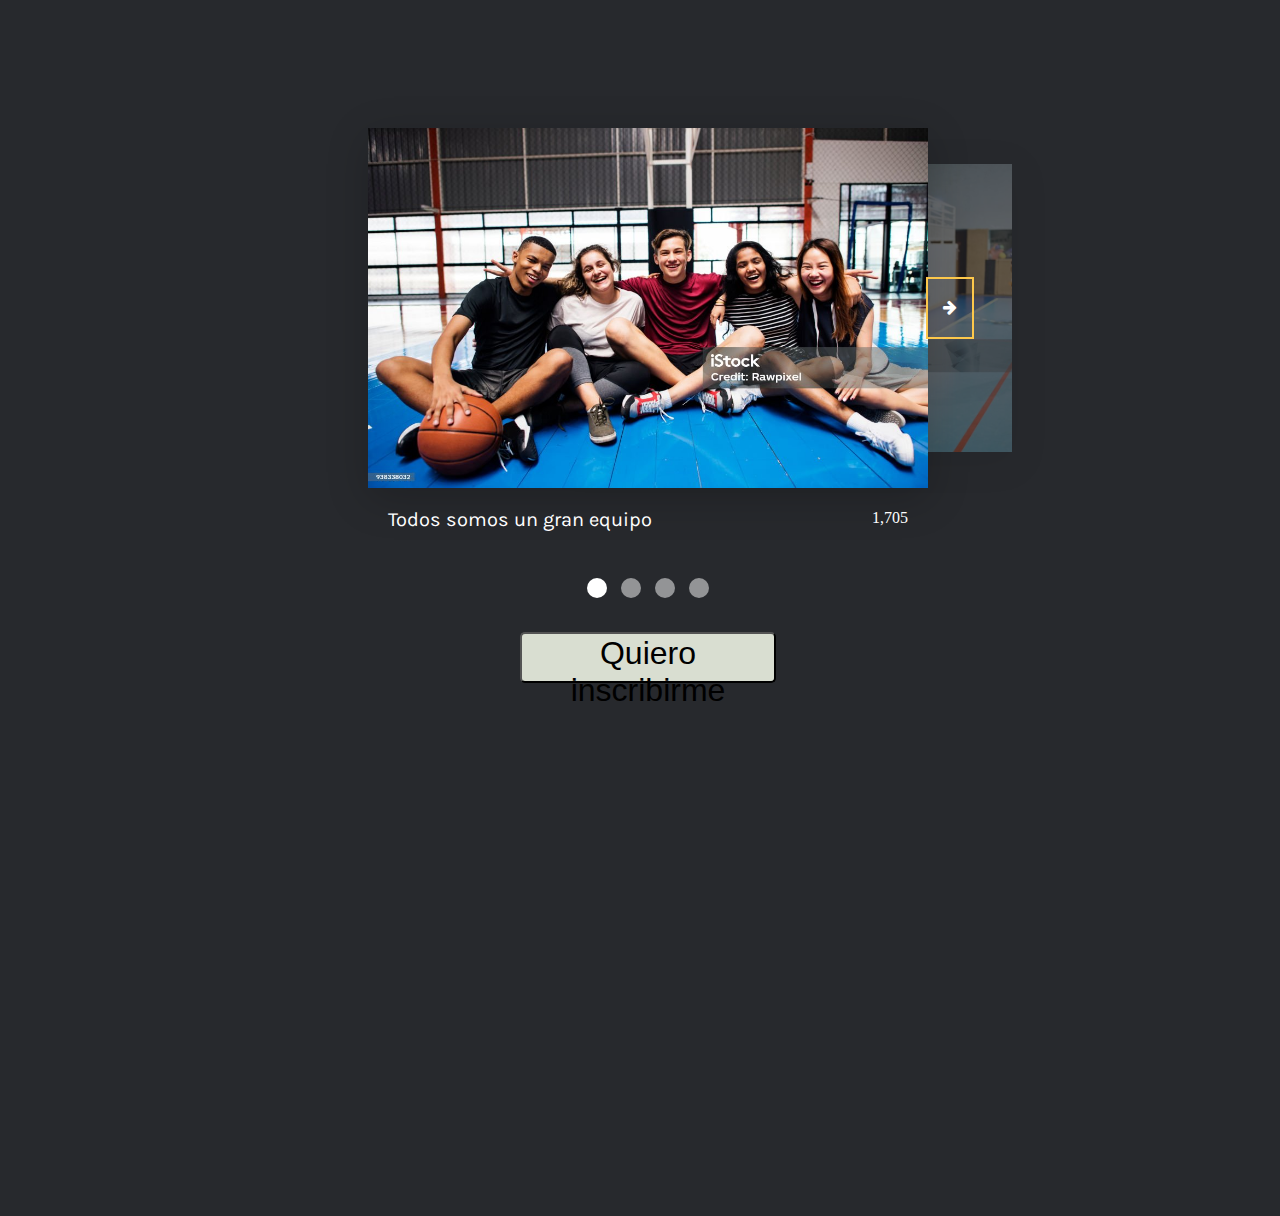
<file: templates/Basquet.html>
<!DOCTYPE html>
<html lang="en">
<head>
    <meta charset="UTF-8">
    <meta name="viewport" content="width=device-width, initial-scale=1.0">
    <link rel="stylesheet" href="../static/css/carrusel.css">
    <link href='https://fonts.googleapis.com/css?family=Karla' rel='stylesheet' type='text/css'>
    <link rel="stylesheet" href="https://stackpath.bootstrapcdn.com/font-awesome/4.7.0/css/font-awesome.min.css">
    <title>Basquet</title>
</head>
<body>
    <div class="slider-container">

        <div class="slider-content">
    
            <div class="slider-single">
                <img class="slider-single-image" src="../static/img/Basquet img/1b.jpg" alt="1" />
                <h1 class="slider-single-title">Todos somos un gran equipo</h1>
                <a class="slider-single-likes" >
                    <i class="fa fa-heart"></i>
                    <p>1,705</p>
                </a>
            </div>
    
            <div class="slider-single">
                <img class="slider-single-image" src="../static/img/Basquet img/2b.jpg" alt="2" />
                <h1 class="slider-single-title">Somos una familia</h1>
                <a class="slider-single-likes" >
                    <i class="fa fa-heart"></i>
                    <p>1,427</p>
                </a>
            </div>
    
            <div class="slider-single">
                <img class="slider-single-image" src="../static/img/Basquet img/3b.jpg" alt="3" />
                <h1 class="slider-single-title">Compartimos grandes momentos</h1>
                <a class="slider-single-likes" >
                    <i class="fa fa-heart"></i>
                    <p>1,405</p>
                </a>
            </div>
    
    
            <div class="slider-single">
                <img class="slider-single-image" src="../static/img/Basquet img/4b.jpg" alt="4" />
                <h1 class="slider-single-title">Es un estilo de vida</h1>
                <a class="slider-single-likes" >
                    <i class="fa fa-heart"></i>
                    <p>1,247</p>
                </a>
            </div>
        </div>
    </div>
    <div class="inscribirme">
        <a href="./inscripcion.html">
            <button class="btn-inscr">Quiero inscribirme</button>
        </a>
    </div>

    <script src="../static/js/carrusel.js"></script>
</body>
</html>
</file>
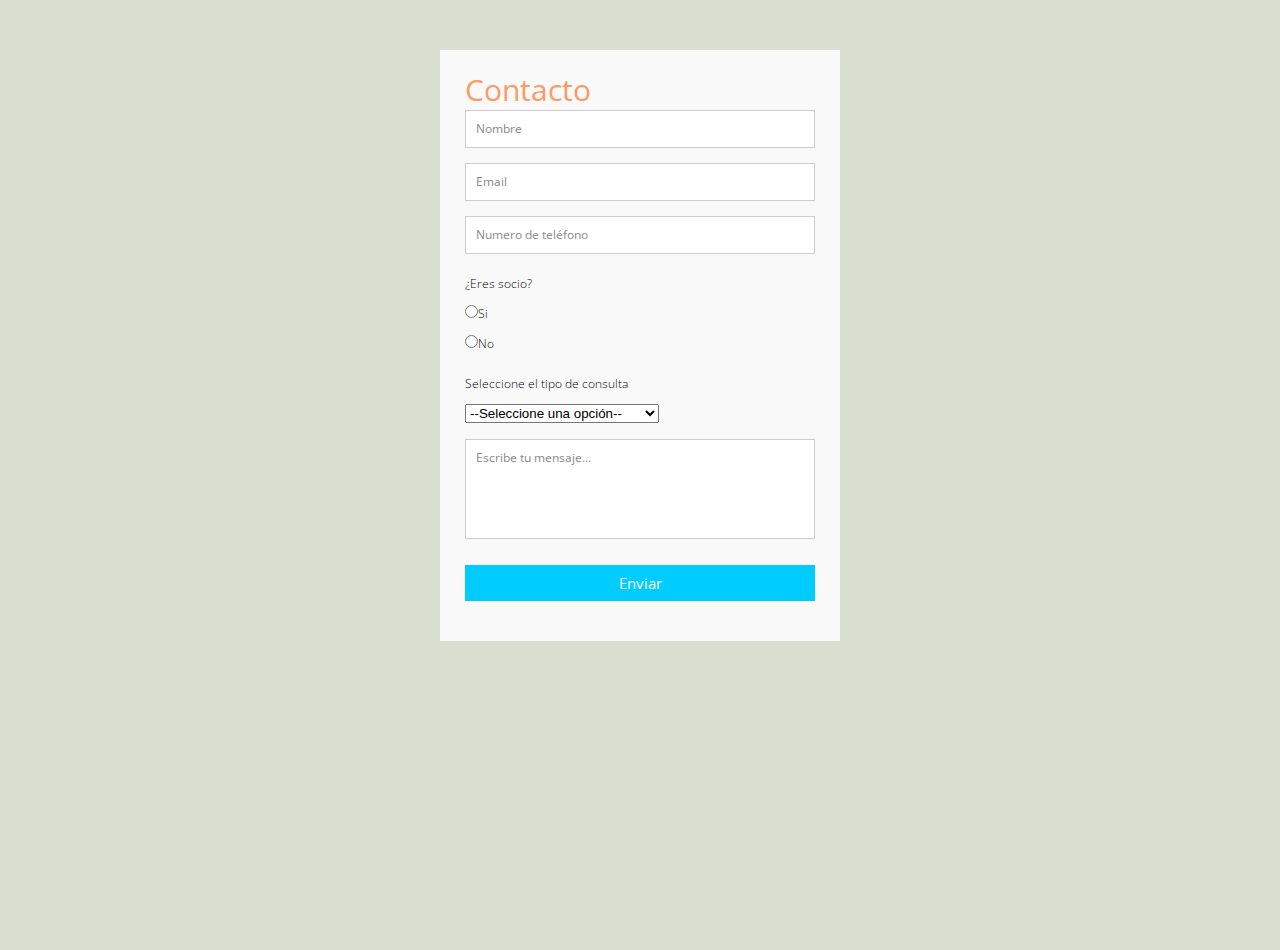
<file: templates/contacto.html>
<!DOCTYPE html>
<html lang="en">
<head>
    <meta charset="UTF-8">
    <meta name="viewport" content="width=device-width, initial-scale=1.0">
    <link rel="stylesheet" href="../static/css/contacto.css" />
    <title>Contacto</title>
</head>
<body>  
    <div class="container">  
        <form id="contact" action="" method="post">
          <h3>Contacto</h3>
          <fieldset>
            <input placeholder="Nombre" type="text" tabindex="1" id="nombre" >
          </fieldset>
          <div class="error" id="error-nombre"></div>
          <fieldset>
            <input placeholder="Email" type="email" tabindex="2" id="email">
          </fieldset>
          <div class="error" id="error-email"></div>
          <fieldset>
            <input placeholder="Numero de teléfono" type="tel" tabindex="3" id="telefono">
          </fieldset>
          <div class="error" id="error-telefono"></div>
          <fieldset>
            <legend>¿Eres socio?</legend>
            <div>
              <input type="radio" name="esSocio" value="si" id="esSocio">Si</input>
            </div>
            <div>
              <input type="radio" name="esSocio" value="no" id="esSocio">No</input>
            </div>
          </fieldset>
          <div class="error" id="error-esSocio"></div>
          <fieldset>
            <legend>Seleccione el tipo de consulta</legend>
            <select id="consulta">
              <option>--Seleccione una opción--</option>
              <option>Quiero asociarme</option>
              <option>Actividades disponibles</option>
              <option>Suscripción al newsletter</option>
              <option>Problemas con la facturación</option>
              <option>Darme de baja</option>
            </select>
          </fieldset>
          <div class="error" id="error-consulta"></div>
          <fieldset>
            <textarea placeholder="Escribe tu mensaje..." tabindex="5" id="mensaje"></textarea>
          </fieldset>
          <div class="error" id="error-mensaje"></div>
          <fieldset>
            <button name="submit" type="submit" id="contact-submit" data-submit="...Sending">Enviar</button>
          </fieldset>
        </form>
      </div>
    <script src="../static/js/validateContact.js"></script>
</body>
</html>
</file>
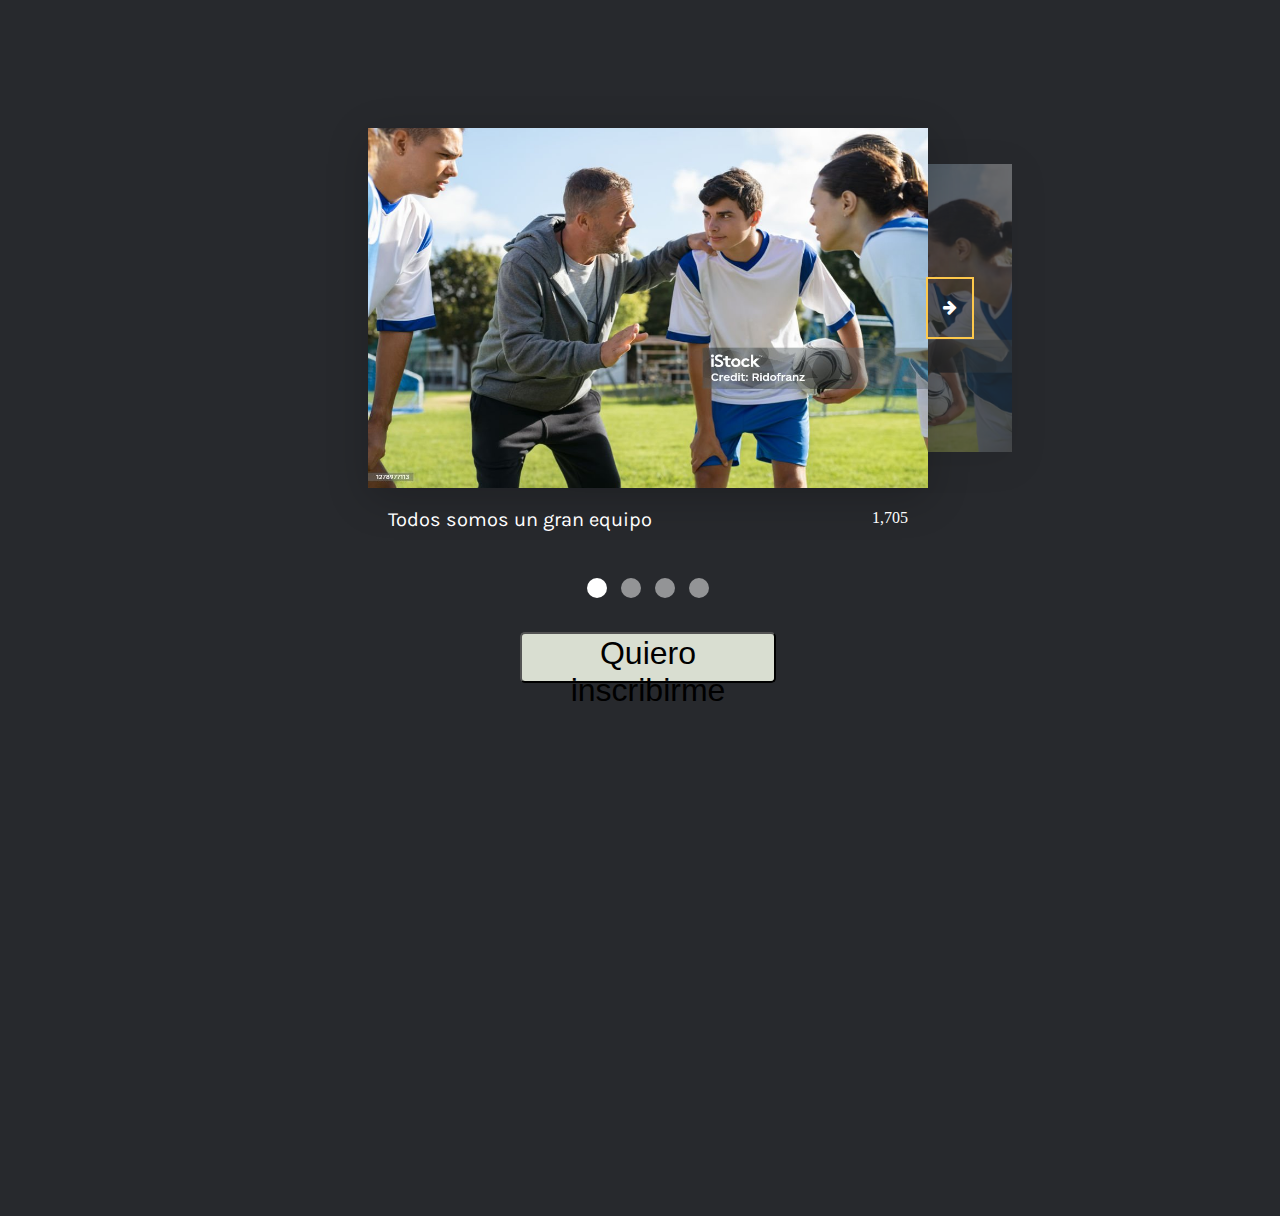
<file: templates/Futbol.html>
<!DOCTYPE html>
<html lang="en">
<head>
    <meta charset="UTF-8">
    <meta name="viewport" content="width=device-width, initial-scale=1.0">
    <link rel="stylesheet" href="../static/css/carrusel.css">
    <link href='https://fonts.googleapis.com/css?family=Karla' rel='stylesheet' type='text/css'>
    <link rel="stylesheet" href="https://stackpath.bootstrapcdn.com/font-awesome/4.7.0/css/font-awesome.min.css">
    <title>Futbol</title>
</head>
<body>
    <div class="slider-container">

        <div class="slider-content">
    
            <div class="slider-single">
                <img class="slider-single-image" src="../static/img/Futbol img/1f.jpg" alt="1" />
                <h1 class="slider-single-title">Todos somos un gran equipo</h1>
                <a class="slider-single-likes" >
                    <i class="fa fa-heart"></i>
                    <p>1,705</p>
                </a>
            </div>
    
            <div class="slider-single">
                <img class="slider-single-image" src="../static/img/Futbol img/2f.jpg" alt="2" />
                <h1 class="slider-single-title">Somos una familia</h1>
                <a class="slider-single-likes" >
                    <i class="fa fa-heart"></i>
                    <p>1,427</p>
                </a>
            </div>
    
            <div class="slider-single">
                <img class="slider-single-image" src="../static/img/Futbol img/3f.jpg" alt="3" />
                <h1 class="slider-single-title">Compartimos grandes momentos</h1>
                <a class="slider-single-likes" >
                    <i class="fa fa-heart"></i>
                    <p>1,405</p>
                </a>
            </div>
    
            <div class="slider-single">
                <img class="slider-single-image" src="../static/img/Futbol img/4f.jpg" alt="4" />
                <h1 class="slider-single-title">Es un estilo de vida</h1>
                <a class="slider-single-likes" >
                    <i class="fa fa-heart"></i>
                    <p>1,247</p>
                </a>
            </div>
        </div>
    </div>
    <div class="inscribirme">
        <a href="./inscripcion.html">
            <button class="btn-inscr">Quiero inscribirme</button>
        </a>
    </div>

    <script src="../static/js/carrusel.js"></script>
</body>
</html>
</file>
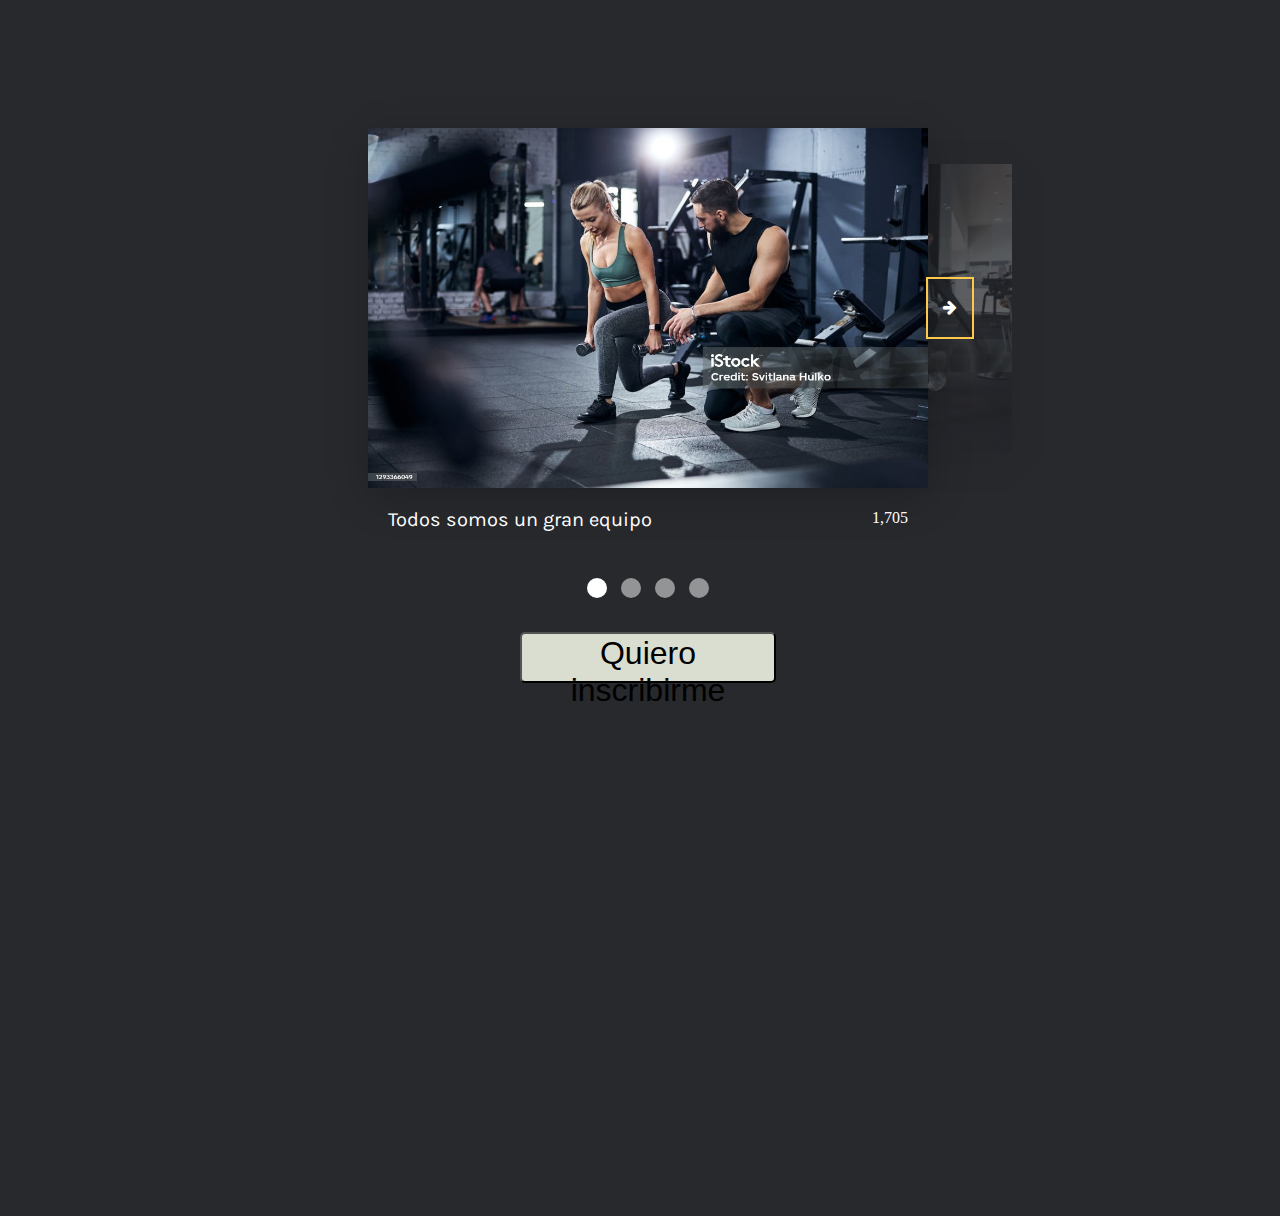
<file: templates/Gimnasio.html>
<!DOCTYPE html>
<html lang="en">
<head>
    <meta charset="UTF-8">
    <meta name="viewport" content="width=device-width, initial-scale=1.0">
    <link rel="stylesheet" href="../static/css/carrusel.css">
    <link href='https://fonts.googleapis.com/css?family=Karla' rel='stylesheet' type='text/css'>
    <link rel="stylesheet" href="https://stackpath.bootstrapcdn.com/font-awesome/4.7.0/css/font-awesome.min.css">
    <title>Gimnasio</title>
</head>
<body>
    <div class="slider-container">

        <div class="slider-content">
    
            <div class="slider-single">
                <img class="slider-single-image" src="../static/img/Gimansio img/1g.jpg" alt="1" />
                <h1 class="slider-single-title">Todos somos un gran equipo</h1>
                <a class="slider-single-likes" >
                    <i class="fa fa-heart"></i>
                    <p>1,705</p>
                </a>
            </div>
    
            <div class="slider-single">
                <img class="slider-single-image" src="../static/img/Gimansio img/2g.jpg" alt="2" />
                <h1 class="slider-single-title">Somos una familia</h1>
                <a class="slider-single-likes" >
                    <i class="fa fa-heart"></i>
                    <p>1,427</p>
                </a>
            </div>
    
            <div class="slider-single">
                <img class="slider-single-image" src="../static/img/Gimansio img/3g.jpg" alt="3" />
                <h1 class="slider-single-title">Compartimos grandes momentos</h1>
                <a class="slider-single-likes" >
                    <i class="fa fa-heart"></i>
                    <p>1,405</p>
                </a>
            </div>
    
    
            <div class="slider-single">
                <img class="slider-single-image" src="../static/img/Gimansio img/4g.jpg" alt="4" />
                <h1 class="slider-single-title">Es un estilo de vida</h1>
                <a class="slider-single-likes" >
                    <i class="fa fa-heart"></i>
                    <p>1,247</p>
                </a>
            </div>
        </div>
    </div>
    <div class="inscribirme">
        <a href="./inscripcion.html">
            <button class="btn-inscr">Quiero inscribirme</button>
        </a>
    </div>
    <script src="../static/js/carrusel.js"></script> 
</body>
</html>
</file>
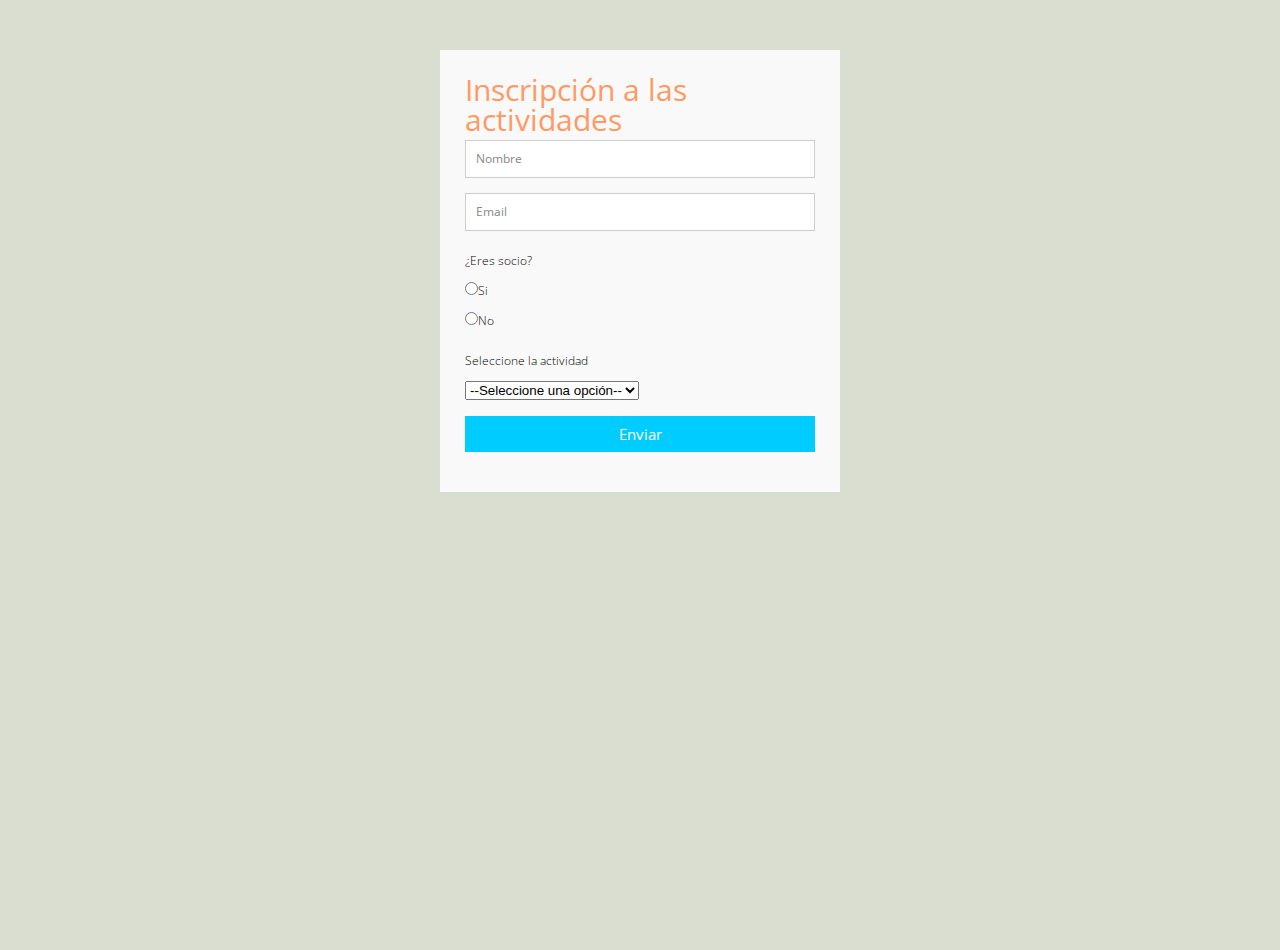
<file: templates/inscripcion.html>
<!DOCTYPE html>
<html lang="en">
<head>
    <meta charset="UTF-8">
    <meta name="viewport" content="width=device-width, initial-scale=1.0">
    <link rel="stylesheet" href="../static/css/inscripcion.css" />
    <title>Inscripcion</title>
</head>
<body>
  <div class="container">  
        <form id="inscripcion" action="" method="post">
          <h3>Inscripción a las actividades</h3>
          <fieldset>
            <input placeholder="Nombre" type="text" tabindex="1" id="nombre">
          </fieldset>
          <div class="error" id="error-nombre"></div>
          <fieldset>
            <input placeholder="Email" type="email" tabindex="2" id="email">
          </fieldset>
          <div class="error" id="error-email"></div>
          <fieldset>
            <legend>¿Eres socio?</legend>
            <div>
              <input type="radio" name="esSocio" value="si" id="esSocio">Si</input>
            </div>
            <div>
              <input type="radio" name="esSocio" value="no" id="esSocio">No</input>
            </div>
          </fieldset>
          <div class="error" id="error-esSocio"></div>
          <fieldset>
            <legend>Seleccione la actividad</legend>
            <select id="actividad">
              <option>--Seleccione una opción--</option>
              <option>Futbol</option>
              <option>Basquet</option>
              <option>Tenis</option>
              <option>Natacion</option>
              <option>Gimnasio</option>
            </select>
          </fieldset>
          <div class="error" id="error-actividad"></div>
          <fieldset>
            <button name="submit" type="submit" id="inscripcion-submit" data-submit="...Sending">Enviar</button>
          </fieldset>
        </form>
  </div>
  <script src="../static/js/validateInscription.js"></script>
</body>
</html>
</file>
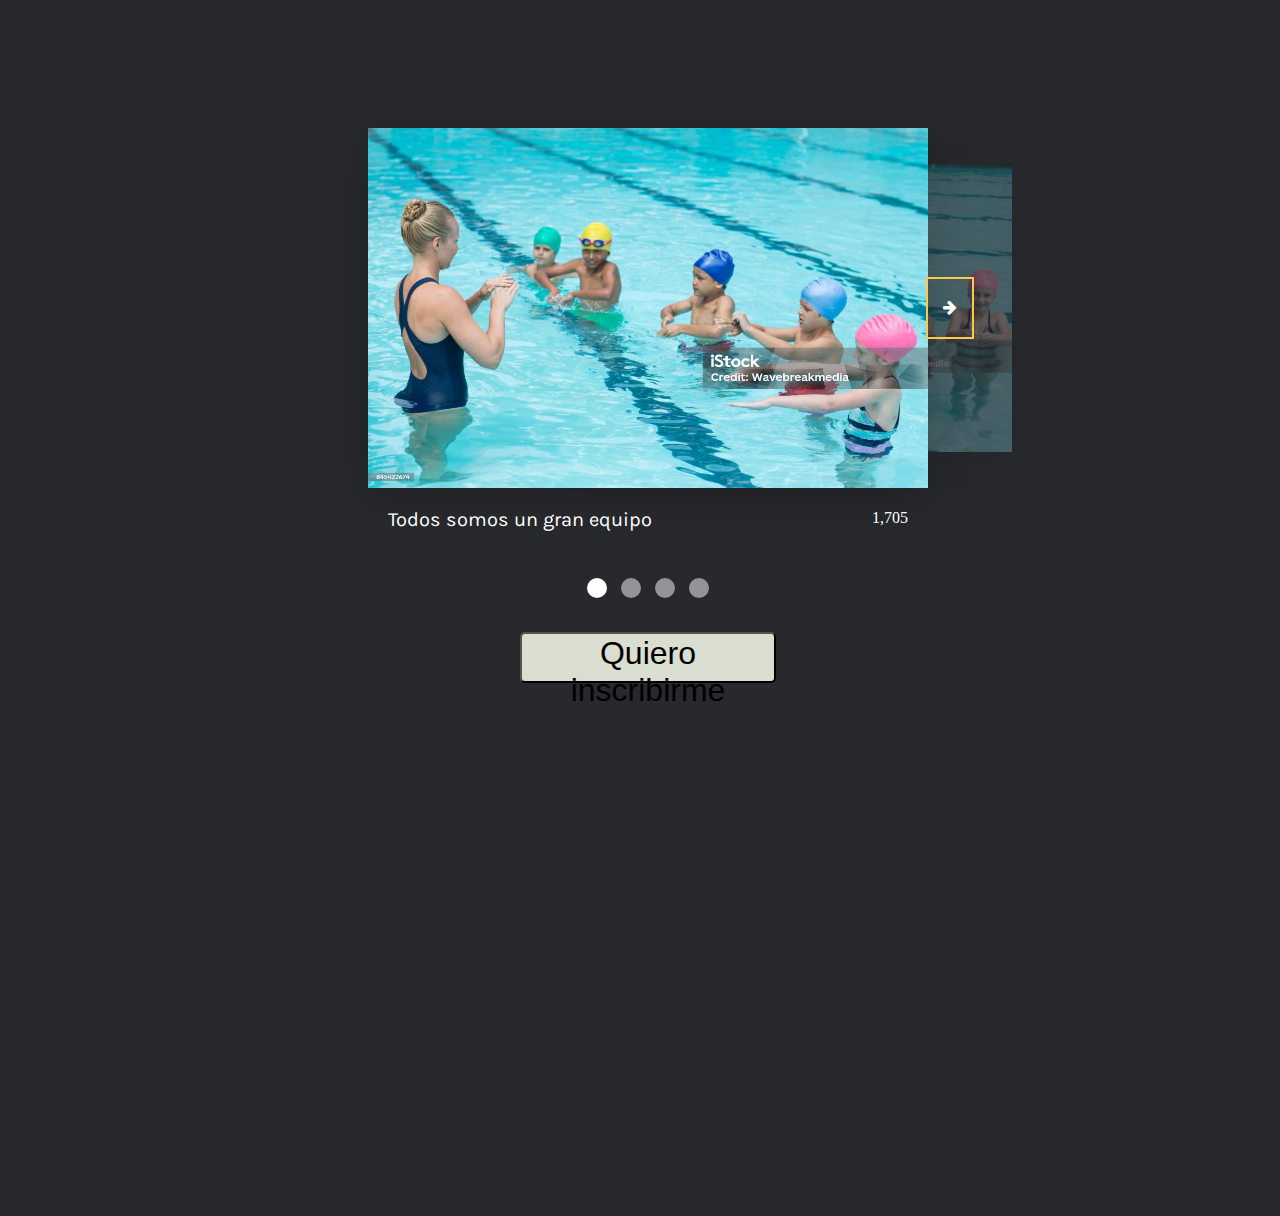
<file: templates/Natacion.html>
<!DOCTYPE html>
<html lang="en">
<head>
    <meta charset="UTF-8">
    <meta name="viewport" content="width=device-width, initial-scale=1.0">
    <link rel="stylesheet" href="../static/css/carrusel.css">
    <link href='https://fonts.googleapis.com/css?family=Karla' rel='stylesheet' type='text/css'>
    <link rel="stylesheet" href="https://stackpath.bootstrapcdn.com/font-awesome/4.7.0/css/font-awesome.min.css">
    <title>Natacion</title>
</head>
<body>
    <div class="slider-container">

        <div class="slider-content">
    
            <div class="slider-single">
                <img class="slider-single-image" src="../static/img/Natacion img/1n.jpg" alt="1" />
                <h1 class="slider-single-title">Todos somos un gran equipo</h1>
                <a class="slider-single-likes" >
                    <i class="fa fa-heart"></i>
                    <p>1,705</p>
                </a>
            </div>
    
            <div class="slider-single">
                <img class="slider-single-image" src="../static/img/Natacion img/2n.jpg" alt="2" />
                <h1 class="slider-single-title">Somos una familia</h1>
                <a class="slider-single-likes" >
                    <i class="fa fa-heart"></i>
                    <p>1,427</p>
                </a>
            </div>
    
            <div class="slider-single">
                <img class="slider-single-image" src="../static/img/Natacion img/3n.jpg" alt="3" />
                <h1 class="slider-single-title">Compartimos grandes momentos</h1>
                <a class="slider-single-likes" >
                    <i class="fa fa-heart"></i>
                    <p>1,405</p>
                </a>
            </div>
    
    
            <div class="slider-single">
                <img class="slider-single-image" src="../static/img/Natacion img/4n.jpg" alt="4" />
                <h1 class="slider-single-title">Es un estilo de vida</h1>
                <a class="slider-single-likes" >
                    <i class="fa fa-heart"></i>
                    <p>1,247</p>
                </a>
            </div>
        </div>
    </div>
    <div class="inscribirme">
        <a href="./inscripcion.html">
            <button class="btn-inscr">Quiero inscribirme</button>
        </a>
    </div>

    <script src="../static/js/carrusel.js"></script>
</body>
</html>
</file>
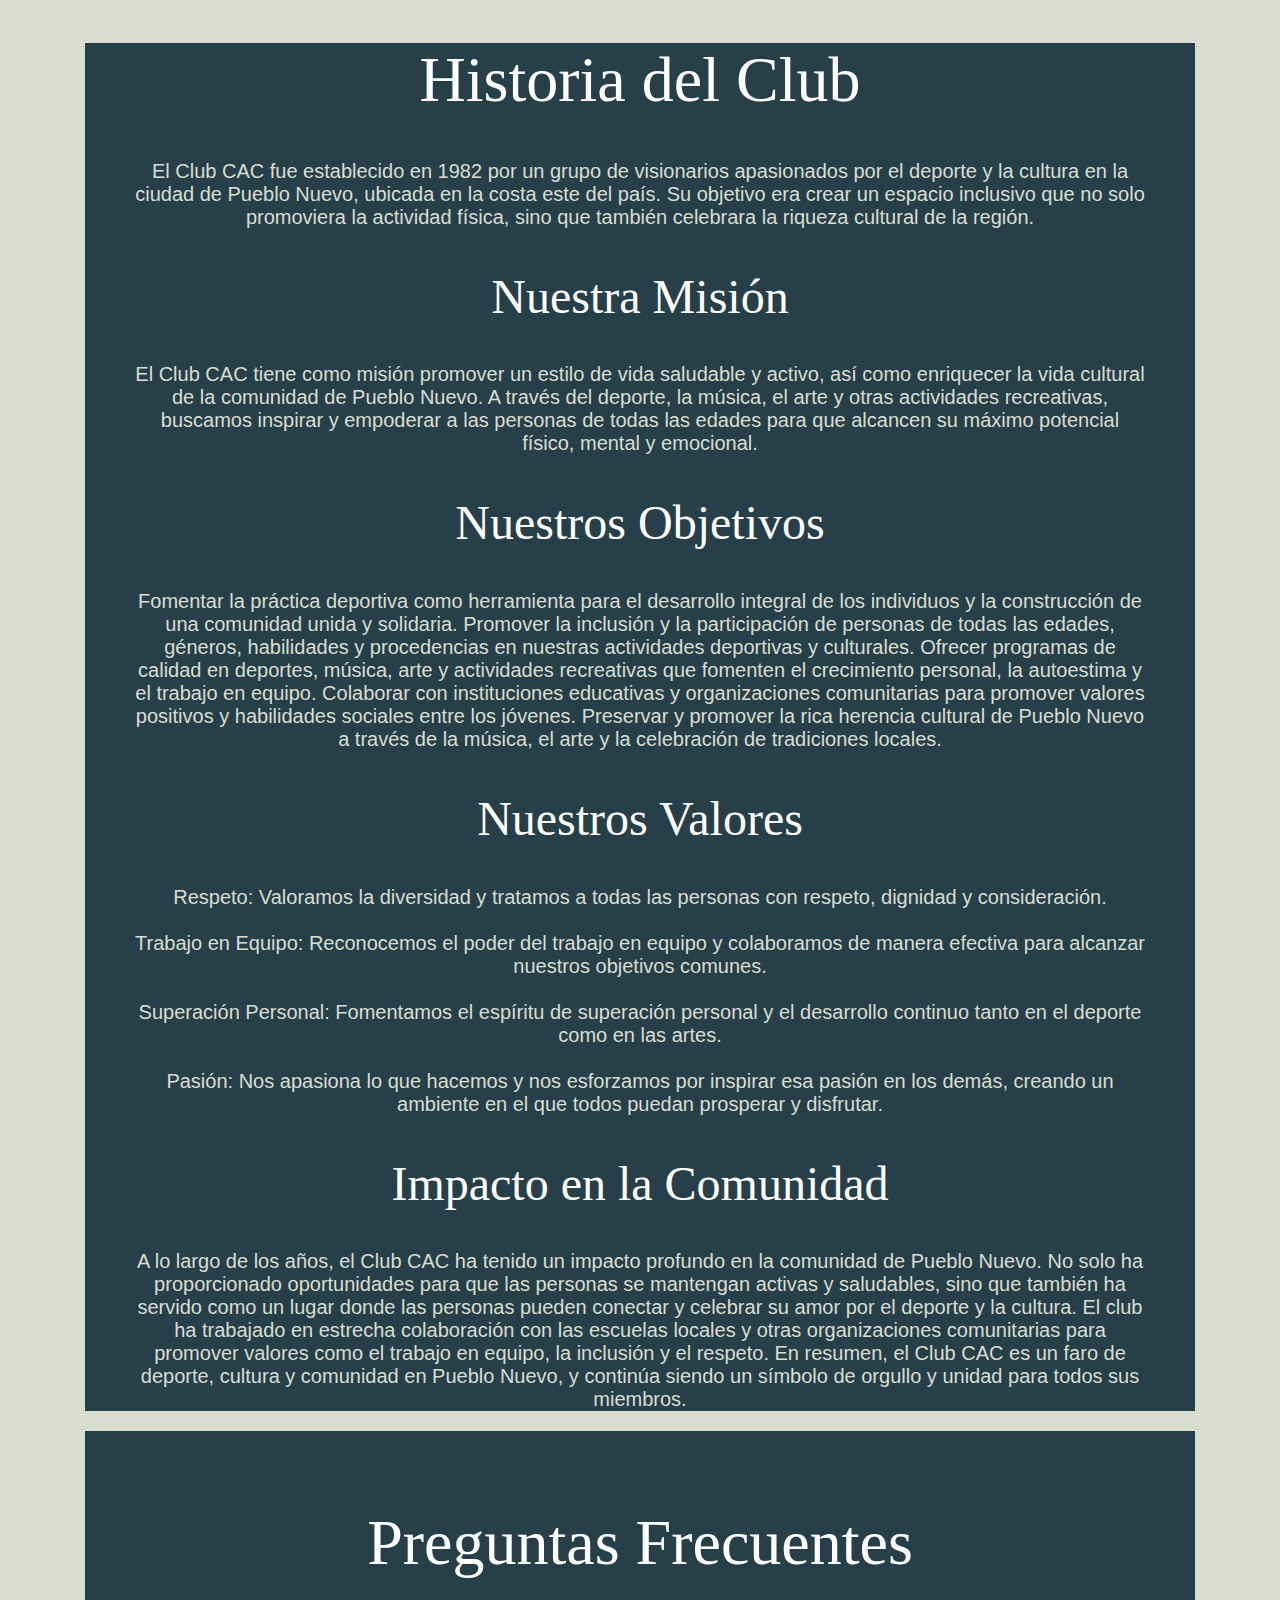
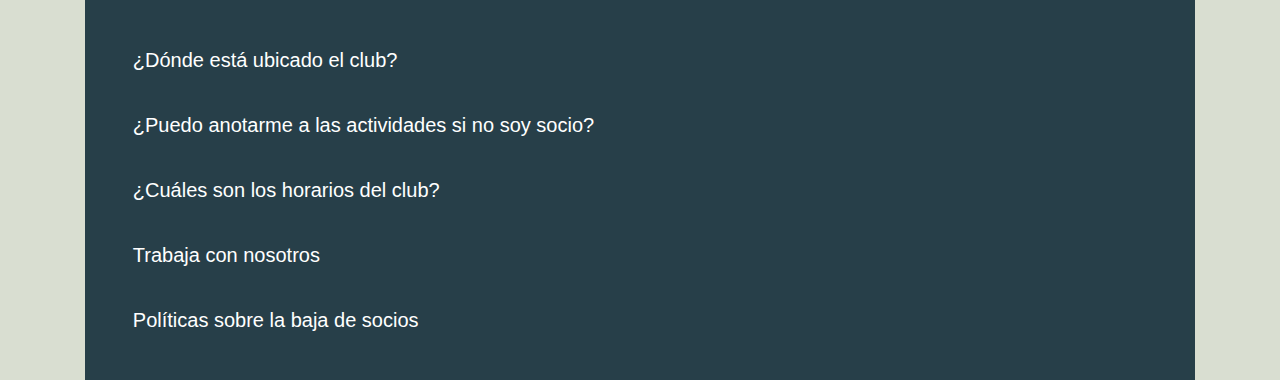
<file: templates/sobre-nosotros.html>
<!DOCTYPE html>
<html lang="en">
<head>
    <meta charset="UTF-8">
    <meta name="viewport" content="width=device-width, initial-scale=1.0">
    <link rel="stylesheet" href="../static/css/sobre-nosotros.css" />
    <title>Quienes Somos</title>
</head>
<body>
    
    <section>
        <h1 class="titulos">Historia del Club</h1>
        <p>
            El Club CAC fue establecido en 1982 por un grupo de visionarios apasionados por el deporte y la cultura 
            en la ciudad de Pueblo Nuevo, ubicada en la costa este del país. Su objetivo era crear un espacio 
            inclusivo que no solo promoviera la actividad física, sino que también celebrara la riqueza cultural 
            de la región.
        </p>

        <h2 class="titulos-h2">Nuestra Misión</h2>
        <p>
            El Club CAC tiene como misión promover un estilo de vida saludable y activo, así como enriquecer la 
            vida cultural de la comunidad de Pueblo Nuevo. A través del deporte, la música, el arte y otras 
            actividades recreativas, buscamos inspirar y empoderar a las personas de todas las edades para que 
            alcancen su máximo potencial físico, mental y emocional.
        </p>

        <h2 class="titulos-h2">Nuestros Objetivos</h2>
        <p>  
            Fomentar la práctica deportiva como herramienta para el desarrollo integral de los individuos y 
            la construcción de una comunidad unida y solidaria.
            
            Promover la inclusión y la participación de personas de todas las edades, géneros, 
            habilidades y procedencias en nuestras actividades deportivas y culturales.
            
            Ofrecer programas de calidad en deportes, música, arte y actividades recreativas que 
            fomenten el crecimiento personal, la autoestima y el trabajo en equipo.
            
            Colaborar con instituciones educativas y organizaciones comunitarias para promover 
            valores positivos y habilidades sociales entre los jóvenes.
            
            Preservar y promover la rica herencia cultural de Pueblo Nuevo a través de la 
            música, el arte y la celebración de tradiciones locales.
        </p>  
            
        <h2 class="titulos-h2">Nuestros Valores</h2>
        <p>    
            Respeto: Valoramos la diversidad y tratamos a todas las personas con respeto, dignidad y consideración.
            <br /><br />
            Trabajo en Equipo: Reconocemos el poder del trabajo en equipo y colaboramos de 
            manera efectiva para alcanzar nuestros objetivos comunes.
            <br /><br />
            Superación Personal: Fomentamos el espíritu de superación personal y el desarrollo 
            continuo tanto en el deporte como en las artes.
            <br /><br />
            Pasión: Nos apasiona lo que hacemos y nos esforzamos por inspirar esa pasión en los demás, 
            creando un ambiente en el que todos puedan prosperar y disfrutar.
        </p>

        <h2 class="titulos-h2">Impacto en la Comunidad</h2>
        <p>
            A lo largo de los años, el Club CAC ha tenido un impacto profundo en la comunidad de Pueblo Nuevo. 
            No solo ha proporcionado oportunidades para que las personas se mantengan activas y saludables, sino 
            que también ha servido como un lugar donde las personas pueden conectar y celebrar su amor por el 
            deporte y la cultura. El club ha trabajado en estrecha colaboración con las escuelas locales y 
            otras organizaciones comunitarias para promover valores como el trabajo en equipo, la inclusión y el respeto.

            En resumen, el Club CAC es un faro de deporte, cultura y comunidad en Pueblo Nuevo, y continúa 
            siendo un símbolo de orgullo y unidad para todos sus miembros.
        </p>
    </section>

    <section>
        <div class="faq-container">
            <h1 class="titulos">Preguntas Frecuentes</h1>
            <details>
                <summary>
                    <span class="faq-title">
                        ¿Dónde está ubicado el club?
                    </span>
                </summary>
                <div class="faq-content">
                    <p> Vivamus leo neque, luctus ac dignissim non, vehicula ut diam. Morbi eu urna interdum, cursus tortor quis, aliquam quam. Aliquam quis tellus ante. Morbi aliquet quam sem, et molestie dolor aliquet sed. Vivamus vehicula turpis nunc, ut hendrerit ante pulvinar eu. Pellentesque consectetur risus sit amet nulla sagittis, sit amet condimentum nisl tristique. Aliquam sit amet arcu eget risus dapibus fringilla vitae quis nunc. Cras commodo laoreet nulla ac rutrum. Fusce quam felis, malesuada ut condimentum eu, vulputate sed justo. Duis ac rhoncus neque.</p>
                </div>
            </details>
            
            <details>
                <summary>
                    <span class="faq-title">
                        ¿Puedo anotarme a las actividades si no soy socio?
                    </span>
                </summary>
                <div class="faq-content">
                    <p> Vivamus leo neque, luctus ac dignissim non, vehicula ut diam. Morbi eu urna interdum, cursus tortor quis, aliquam quam. Aliquam quis tellus ante. Morbi aliquet quam sem, et molestie dolor aliquet sed. Vivamus vehicula turpis nunc, ut hendrerit ante pulvinar eu. Pellentesque consectetur risus sit amet nulla sagittis, sit amet condimentum nisl tristique. Aliquam sit amet arcu eget risus dapibus fringilla vitae quis nunc. Cras commodo laoreet nulla ac rutrum. Fusce quam felis, malesuada ut condimentum eu, vulputate sed justo. Duis ac rhoncus neque.</p>
                </div>
            </details>
            <details>
                <summary>
                    <span class="faq-title">
                        ¿Cuáles son los horarios del club?
                    </span>
                </summary>
                <div class="faq-content">
                    <p> Vivamus leo neque, luctus ac dignissim non, vehicula ut diam. Morbi eu urna interdum, cursus tortor quis, aliquam quam. Aliquam quis tellus ante. Morbi aliquet quam sem, et molestie dolor aliquet sed. Vivamus vehicula turpis nunc, ut hendrerit ante pulvinar eu. Pellentesque consectetur risus sit amet nulla sagittis, sit amet condimentum nisl tristique. Aliquam sit amet arcu eget risus dapibus fringilla vitae quis nunc. Cras commodo laoreet nulla ac rutrum. Fusce quam felis, malesuada ut condimentum eu, vulputate sed justo. Duis ac rhoncus neque.</p>
                </div>
            </details>
            <details>
                <summary>
                    <span class="faq-title">
                        Trabaja con nosotros
                    </span>
                </summary>
                <div class="faq-content">
                    <p> Vivamus leo neque, luctus ac dignissim non, vehicula ut diam. Morbi eu urna interdum, cursus tortor quis, aliquam quam. Aliquam quis tellus ante. Morbi aliquet quam sem, et molestie dolor aliquet sed. Vivamus vehicula turpis nunc, ut hendrerit ante pulvinar eu. Pellentesque consectetur risus sit amet nulla sagittis, sit amet condimentum nisl tristique. Aliquam sit amet arcu eget risus dapibus fringilla vitae quis nunc. Cras commodo laoreet nulla ac rutrum. Fusce quam felis, malesuada ut condimentum eu, vulputate sed justo. Duis ac rhoncus neque.</p>
                </div>
            </details>
            <details>
                <summary>
                    <span class="faq-title">
                        Políticas sobre la baja de socios
                    </span>
                </summary>
                <div class="faq-content">
                    <p> Vivamus leo neque, luctus ac dignissim non, vehicula ut diam. Morbi eu urna interdum, cursus tortor quis, aliquam quam. Aliquam quis tellus ante. Morbi aliquet quam sem, et molestie dolor aliquet sed. Vivamus vehicula turpis nunc, ut hendrerit ante pulvinar eu. Pellentesque consectetur risus sit amet nulla sagittis, sit amet condimentum nisl tristique. Aliquam sit amet arcu eget risus dapibus fringilla vitae quis nunc. Cras commodo laoreet nulla ac rutrum. Fusce quam felis, malesuada ut condimentum eu, vulputate sed justo. Duis ac rhoncus neque.</p>
                </div>
            </details>
        
        </div>    
    </section>

</body>
</html>
</file>
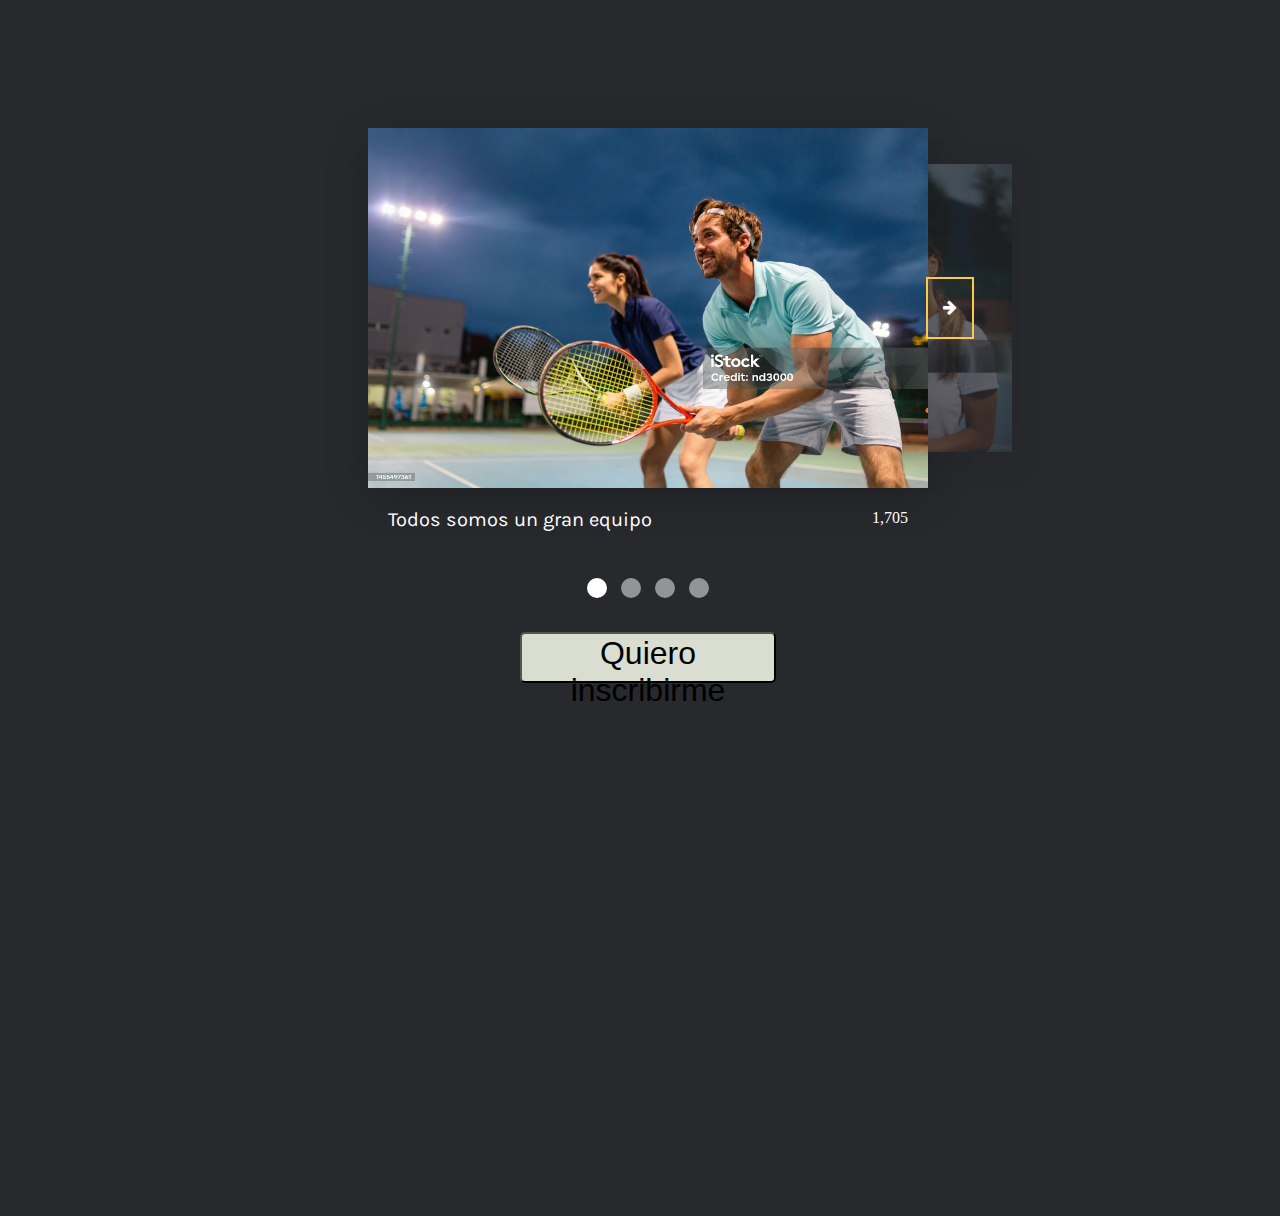
<file: templates/Tenis.html>
<!DOCTYPE html>
<html lang="en">
<head>
    <meta charset="UTF-8">
    <meta name="viewport" content="width=device-width, initial-scale=1.0">
    <link rel="stylesheet" href="../static/css/carrusel.css">
    <link href='https://fonts.googleapis.com/css?family=Karla' rel='stylesheet' type='text/css'>
    <link rel="stylesheet" href="https://stackpath.bootstrapcdn.com/font-awesome/4.7.0/css/font-awesome.min.css">
    <title>Tenis</title>
</head>
<body>
    <div class="slider-container">

        <div class="slider-content">
    
            <div class="slider-single">
                <img class="slider-single-image" src="../static/img/Tenis img/1t.jpg" alt="1" />
                <h1 class="slider-single-title">Todos somos un gran equipo</h1>
                <a class="slider-single-likes" >
                    <i class="fa fa-heart"></i>
                    <p>1,705</p>
                </a>
            </div>
    
            <div class="slider-single">
                <img class="slider-single-image" src="../static/img/Tenis img/2t.jpg" alt="2" />
                <h1 class="slider-single-title">Somos una familia</h1>
                <a class="slider-single-likes" >
                    <i class="fa fa-heart"></i>
                    <p>1,427</p>
                </a>
            </div>
    
            <div class="slider-single">
                <img class="slider-single-image" src="../static/img/Tenis img/3t.jpg" alt="3" />
                <h1 class="slider-single-title">Compartimos grandes momentos</h1>
                <a class="slider-single-likes" >
                    <i class="fa fa-heart"></i>
                    <p>1,405</p>
                </a>
            </div>
    
    
            <div class="slider-single">
                <img class="slider-single-image" src="../static/img/Tenis img/4t.jpg" alt="4" />
                <h1 class="slider-single-title">Es un estilo de vida</h1>
                <a class="slider-single-likes" >
                    <i class="fa fa-heart"></i>
                    <p>1,247</p>
                </a>
            </div>
        </div>
    </div>
    <div class="inscribirme">
        <a href="./inscripcion.html">
            <button class="btn-inscr">Quiero inscribirme</button>
        </a>
    </div>
    <script src="../static/js/carrusel.js"></script>
</body>
</html>
</file>
<file: static/css/carrusel.css>
@-webkit-keyframes heartbeat {
    0% {
      transform: scale(0);
    }
    25% {
      transform: scale(1.2);
    }
    50% {
      transform: scale(1);
    }
    75% {
      transform: scale(1.2);
    }
    100% {
      transform: scale(1);
    }
  }
  @keyframes heartbeat {
    0% {
      transform: scale(0);
    }
    25% {
      transform: scale(1.2);
    }
    50% {
      transform: scale(1);
    }
    75% {
      transform: scale(1.2);
    }
    100% {
      transform: scale(1);
    }
  }
  body {
    color: #ffffff;
    background-color: #27292d;
    overflow: hidden;
    overflow-x: hidden;
    overflow-y: auto;
    width: 100%;
    height: 1200px;
  }
  
  .slider-container {
    position: relative;
    margin: 0 auto;
    width: 800px;
    height: 600px;
  }
  .slider-container .bullet-container {
    position: absolute;
    bottom: 10px;
    width: 100%;
    display: flex;
    align-items: center;
    justify-content: center;
  }
  .slider-container .bullet-container .bullet {
    margin-right: 14px;
    height: 20px;
    width: 20px;
    border-radius: 50%;
    background-color: white;
    opacity: 0.5;
  }
  .slider-container .bullet-container .bullet:last-child {
    margin-right: 0px;
  }
  .slider-container .bullet-container .bullet.active {
    opacity: 1;
  }
  .slider-container .slider-content {
    position: relative;
    left: 50%;
    top: 50%;
    width: 70%;
    height: 60%;
    transform: translate(-50%, -50%);
  }
  .slider-container .slider-content .slider-single {
    position: absolute;
    z-index: 0;
    left: 0;
    top: 0;
    width: 100%;
    height: 100%;
    transition: z-index 0ms 250ms;
  }
  .slider-container .slider-content .slider-single .slider-single-image {
    position: relative;
    left: 0;
    top: 0;
    width: 100%;
    height: 100%;
    box-shadow: 0px 10px 40px rgba(0, 0, 0, 0.2);
    transition: 500ms cubic-bezier(0.17, 0.67, 0.55, 1.43);
    transform: scale(0);
    opacity: 0;
  }
  .slider-container .slider-content .slider-single .slider-single-download {
    position: absolute;
    display: block;
    right: -22px;
    bottom: 12px;
    padding: 15px;
    color: #333333;
    background-color: #fdc84b;
    font-size: 18px;
    font-weight: 600;
    font-family: "karla";
    border-radius: 5px;
    box-shadow: 0px 4px 10px rgba(0, 0, 0, 0.3);
    transition: 500ms cubic-bezier(0.17, 0.67, 0.55, 1.43);
    opacity: 0;
  }
  .slider-container .slider-content .slider-single .slider-single-download:hover, .slider-container .slider-content .slider-single .slider-single-download:focus {
    outline: none;
    text-decoration: none;
  }
  .slider-container .slider-content .slider-single .slider-single-title {
    display: block;
    float: left;
    margin: 16px 0 0 20px;
    font-size: 20px;
    font-family: "karla";
    font-weight: 400;
    color: #ffffff;
    transition: 500ms cubic-bezier(0.17, 0.67, 0.55, 1.43);
    opacity: 0;
  }
  .slider-container .slider-content .slider-single .slider-single-likes {
    display: block;
    float: right;
    margin: 16px 20px 0 0;
    transition: 500ms cubic-bezier(0.17, 0.67, 0.55, 1.43);
    opacity: 0;
  }
  .slider-container .slider-content .slider-single .slider-single-likes i {
    font-size: 20px;
    display: inline-block;
    vertical-align: middle;
    margin-right: 5px;
    color: #ff6060;
    transition: 500ms cubic-bezier(0.17, 0.67, 0.55, 1.43);
    transform: scale(0);
  }
  .slider-container .slider-content .slider-single .slider-single-likes p {
    display: inline-block;
    vertical-align: middle;
    margin: 0;
    color: #ffffff;
  }
  .slider-container .slider-content .slider-single .slider-single-likes:hover, .slider-container .slider-content .slider-single .slider-single-likes:focus {
    outline: none;
    text-decoration: none;
  }
  .slider-container .slider-content .slider-single.preactivede .slider-single-image {
    transform: translateX(-50%) scale(0);
  }
  .slider-container .slider-content .slider-single.preactive {
    z-index: 1;
  }
  .slider-container .slider-content .slider-single.preactive .slider-single-image {
    opacity: 0.3;
    transform: translateX(-25%) scale(0.8);
  }
  .slider-container .slider-content .slider-single.preactive .slider-single-download {
    transform: translateX(-150px);
  }
  .slider-container .slider-content .slider-single.preactive .slider-single-title {
    transform: translateX(-150px);
  }
  .slider-container .slider-content .slider-single.preactive .slider-single-likes {
    transform: translateX(-150px);
  }
  .slider-container .slider-content .slider-single.proactive {
    z-index: 1;
  }
  .slider-container .slider-content .slider-single.proactive .slider-single-image {
    opacity: 0.3;
    transform: translateX(25%) scale(0.8);
  }
  .slider-container .slider-content .slider-single.proactive .slider-single-download {
    transform: translateX(150px);
  }
  .slider-container .slider-content .slider-single.proactive .slider-single-title {
    transform: translateX(150px);
  }
  .slider-container .slider-content .slider-single.proactive .slider-single-likes {
    transform: translateX(150px);
  }
  .slider-container .slider-content .slider-single.proactivede .slider-single-image {
    transform: translateX(50%) scale(0);
  }
  .slider-container .slider-content .slider-single.active {
    z-index: 2;
  }
  .slider-container .slider-content .slider-single.active .slider-single-image {
    opacity: 1;
    transform: translateX(0%) scale(1);
  }
  .slider-container .slider-content .slider-single.active .slider-single-download {
    opacity: 1;
    transition-delay: 100ms;
    transform: translateX(0px);
  }
  .slider-container .slider-content .slider-single.active .slider-single-title {
    opacity: 1;
    transition-delay: 200ms;
    transform: translateX(0px);
  }
  .slider-container .slider-content .slider-single.active .slider-single-likes {
    opacity: 1;
    transition-delay: 300ms;
    transform: translateX(0px);
  }
  .slider-container .slider-content .slider-single.active .slider-single-likes i {
    -webkit-animation-name: heartbeat;
            animation-name: heartbeat;
    -webkit-animation-duration: 500ms;
            animation-duration: 500ms;
    -webkit-animation-delay: 900ms;
            animation-delay: 900ms;
    -webkit-animation-fill-mode: forwards;
            animation-fill-mode: forwards;
  }
  .slider-container .slider-left {
    position: absolute;
    z-index: 3;
    display: block;
    right: 85%;
    top: 50%;
    color: #ffffff;
    transform: translateY(-50%);
    padding: 20px 15px;
    border-top: 2px solid #fdc84b;
    border-right: 2px solid #fdc84b;
    border-bottom: 2px solid #fdc84b;
    border-left: 2px solid #fdc84b;
    margin-right: -2px;
  }
  .slider-container .slider-right {
    position: absolute;
    z-index: 3;
    display: block;
    left: 85%;
    top: 50%;
    color: #ffffff;
    transform: translateY(-50%);
    padding: 20px 15px;
    border-top: 2px solid #fdc84b;
    border-right: 2px solid #fdc84b;
    border-bottom: 2px solid #fdc84b;
    border-left: 2px solid #fdc84b;
    margin-left: -2px;
  }
  .slider-container .not-visible {
    display: none !important;
  }

.inscribirme{
  display: flex;
  justify-content: center;
  margin-top: 1.5rem;
}

.btn-inscr{
  width: 20vw;
  height: 4vw;
  border-radius: 5px;
  font-size: 2rem;
  background-color: #d9ded1;
}

.btn-inscr:hover{
  background-color: rgb(120, 170, 120);
  color: white;
}
</file>
<file: static/css/contacto.css>
@import url(https://fonts.googleapis.com/css?family=Open+Sans:400italic,400,300,600);

* {
	margin:0;
	padding:0;
	box-sizing:border-box;
	-webkit-box-sizing:border-box;
	-moz-box-sizing:border-box;
	-webkit-font-smoothing:antialiased;
	-moz-font-smoothing:antialiased;
	-o-font-smoothing:antialiased;
	text-rendering:optimizeLegibility;
}

body {
    /* background: url(../img/Fondo.jpg) fixed;
    background-size: cover;
    background-repeat: no-repeat; */
    margin: 0;
    height: 100vh;
    font-family:"Open Sans", Helvetica, Arial, sans-serif;
	font-weight:300;
	font-size: 12px;
	line-height:30px;
	background-color: #d9ded1;
 }

.container {
	max-width:400px;
	width:100%;
	margin:0 auto;
	position:relative;
}

.error{
	color: red;
}

#contact input[type="text"], #contact input[type="email"], #contact input[type="tel"], #contact input[type="url"], #contact textarea, #contact button[type="submit"] { font:400 12px/16px "Open Sans", Helvetica, Arial, sans-serif; }

#contact {
	background:#F9F9F9;
	padding:25px;
	margin:50px 0;
}

#contact h3 {
	color: #F96;
	display: block;
	font-size: 30px;
	font-weight: 400;
    margin-bottom: 5px;
    margin-left: auto;
    margin-right: auto;
}


fieldset {
	border: medium none !important;
	margin: 0 0 10px;
	min-width: 100%;
	padding: 0;
	width: 100%;
}

#contact input[type="text"], #contact input[type="email"], #contact input[type="tel"], #contact input[type="url"], #contact textarea {
	width:100%;
	border:1px solid #CCC;
	background:#FFF;
	margin:0 0 5px;
	padding:10px;
}

#contact input[type="text"]:hover, #contact input[type="email"]:hover, #contact input[type="tel"]:hover, #contact input[type="url"]:hover, #contact textarea:hover {
	-webkit-transition:border-color 0.3s ease-in-out;
	-moz-transition:border-color 0.3s ease-in-out;
	transition:border-color 0.3s ease-in-out;
	border:1px solid #AAA;
}

#contact textarea {
	height:100px;
	max-width:100%;
  resize:none;
}

#contact button[type="submit"] {
	cursor:pointer;
	width:100%;
	border:none;
	background:#0CF;
	color:#FFF;
	margin:0 0 5px;
	padding:10px;
	font-size:15px;
}

#contact button[type="submit"]:hover {
	background:#09C;
	-webkit-transition:background 0.3s ease-in-out;
	-moz-transition:background 0.3s ease-in-out;
	transition:background-color 0.3s ease-in-out;
}

#contact button[type="submit"]:active { box-shadow:inset 0 1px 3px rgba(0, 0, 0, 0.5); }

#contact input:focus, #contact textarea:focus {
	outline:0;
	border:1px solid #999;
}
::-webkit-input-placeholder {
 color:#888;
}
:-moz-placeholder {
 color:#888;
}
::-moz-placeholder {
 color:#888;
}
:-ms-input-placeholder {
 color:#888;
}
</file>
<file: static/css/inscripcion.css>
@import url(https://fonts.googleapis.com/css?family=Open+Sans:400italic,400,300,600);

* {
	margin:0;
	padding:0;
	box-sizing:border-box;
	-webkit-box-sizing:border-box;
	-moz-box-sizing:border-box;
	-webkit-font-smoothing:antialiased;
	-moz-font-smoothing:antialiased;
	-o-font-smoothing:antialiased;
	text-rendering:optimizeLegibility;
}

body {
    /* background: url(../img/Fondo.jpg) fixed;
    background-size: cover;
    background-repeat: no-repeat; */
    margin: 0;
    height: 100vh;
    font-family:"Open Sans", Helvetica, Arial, sans-serif;
	font-weight:300;
	font-size: 12px;
	line-height:30px;
	background-color: #d9ded1;
 }

.container {
	max-width:400px;
	width:100%;
	margin:0 auto;
	position:relative;
}

.error{
	color: red;
}

#inscripcion input[type="text"], #inscripcion input[type="email"], #inscripcion input[type="tel"], #inscripcion input[type="url"], #inscripcion textarea, #inscripcion button[type="submit"] { font:400 12px/16px "Open Sans", Helvetica, Arial, sans-serif; }

#inscripcion {
	background:#F9F9F9;
	padding:25px;
	margin:50px 0;
}

#inscripcion h3 {
	color: #F96;
	display: block;
	font-size: 30px;
	font-weight: 400;
    margin-bottom: 5px;
    margin-left: auto;
    margin-right: auto;
}


fieldset {
	border: medium none !important;
	margin: 0 0 10px;
	min-width: 100%;
	padding: 0;
	width: 100%;
}

#inscripcion input[type="text"], #inscripcion input[type="email"], #inscripcion input[type="tel"], #inscripcion input[type="url"], #inscripcion textarea {
	width:100%;
	border:1px solid #CCC;
	background:#FFF;
	margin:0 0 5px;
	padding:10px;
}

#inscripcion input[type="text"]:hover, #inscripcion input[type="email"]:hover, #inscripcion input[type="tel"]:hover, #inscripcion input[type="url"]:hover, #inscripcion textarea:hover {
	-webkit-transition:border-color 0.3s ease-in-out;
	-moz-transition:border-color 0.3s ease-in-out;
	transition:border-color 0.3s ease-in-out;
	border:1px solid #AAA;
}

#inscripcion textarea {
	height:100px;
	max-width:100%;
  resize:none;
}

#inscripcion button[type="submit"] {
	cursor:pointer;
	width:100%;
	border:none;
	background:#0CF;
	color:#FFF;
	margin:0 0 5px;
	padding:10px;
	font-size:15px;
}

#inscripcion button[type="submit"]:hover {
	background:#09C;
	-webkit-transition:background 0.3s ease-in-out;
	-moz-transition:background 0.3s ease-in-out;
	transition:background-color 0.3s ease-in-out;
}

#inscripcion button[type="submit"]:active { box-shadow:inset 0 1px 3px rgba(0, 0, 0, 0.5); }

#inscripcion input:focus, #inscripcion textarea:focus {
	outline:0;
	border:1px solid #999;
}
::-webkit-input-placeholder {
 color:#888;
}
:-moz-placeholder {
 color:#888;
}
::-moz-placeholder {
 color:#888;
}
:-ms-input-placeholder {
 color:#888;
}
</file>
<file: static/css/sobre-nosotros.css>
body {
    margin-top: 0;
    height: 100vh;
    font-family: Arial, Helvetica, sans-serif;
    background-color: #d9ded1;
}

section{
    background-color: #273f49;
    margin-left: 6vw;
    margin-right: 6vw;
}

.titulos{
    font-family: "Noto Serif", serif;
    font-weight: 400;
    font-style: normal;
    font-size: 4rem;
    text-align: center;
    color: white;
}
.titulos-h2{
    font-family: "Noto Serif", serif;
    font-weight: 400;
    font-style: normal;
    font-size: 3rem;
    text-align: center;
    color: white;
}

p {
    font-family: "Oxygen", sans-serif;
    font-weight: 400;
    font-style: normal;
    font-size: 20px;
    text-align: center;
    margin-left: 3rem;
    margin-right: 3rem;
    margin-bottom: 20px;
    color: #d9ded1;
}

.faq-container{
    display: flex;
    flex-direction: column;
    gap: 10px;
    padding: 2em;
}

details{
    font-size: 1rem;
    margin: 0 auto;
    width: 100%;
    border-radius: 8px;
    position: relative;
    transition: all 0.3s ease-in-out;
}

details:hover{
    background-color: black;
}

details:hover svg{
    stroke: aqua;
}

details[open]{
    background-color: black;
}

details[open] .faq-title{
    color: aqua;
}

summary{
    user-select: none;
    cursor: pointer;
    font-weight: 600;
    display: flex;
    list-style: none;
    padding: 1em;
    align-items: center;
}

summary svg{
    stroke: white;
}

details[open] summary svg{
    stroke: black;
    transform: rotate(90deg);
}

summary:hover .faq-title{
    color:white;
}

summary ::-webkit-details-marker{
    display: none;
}

summary:focus{
    outline: none;
}

.faq-title{
    color: white;
    font-size: 1.25rem;
    font-family: "Oxygen", sans-serif;
    font-weight: 400;
    font-style: normal;
    transition: all 250ms ease-in-out;
}

.faq-content{
    color: white;
    padding: 0.2em 1em 1em 1em;
    font-weight: 300;
    line-height: 1.5;
}

.expand-icon{
    pointer-events: none;
    position: absolute;
    right: 1em;
    transition: all 150ms ease-out;
}
</file>
